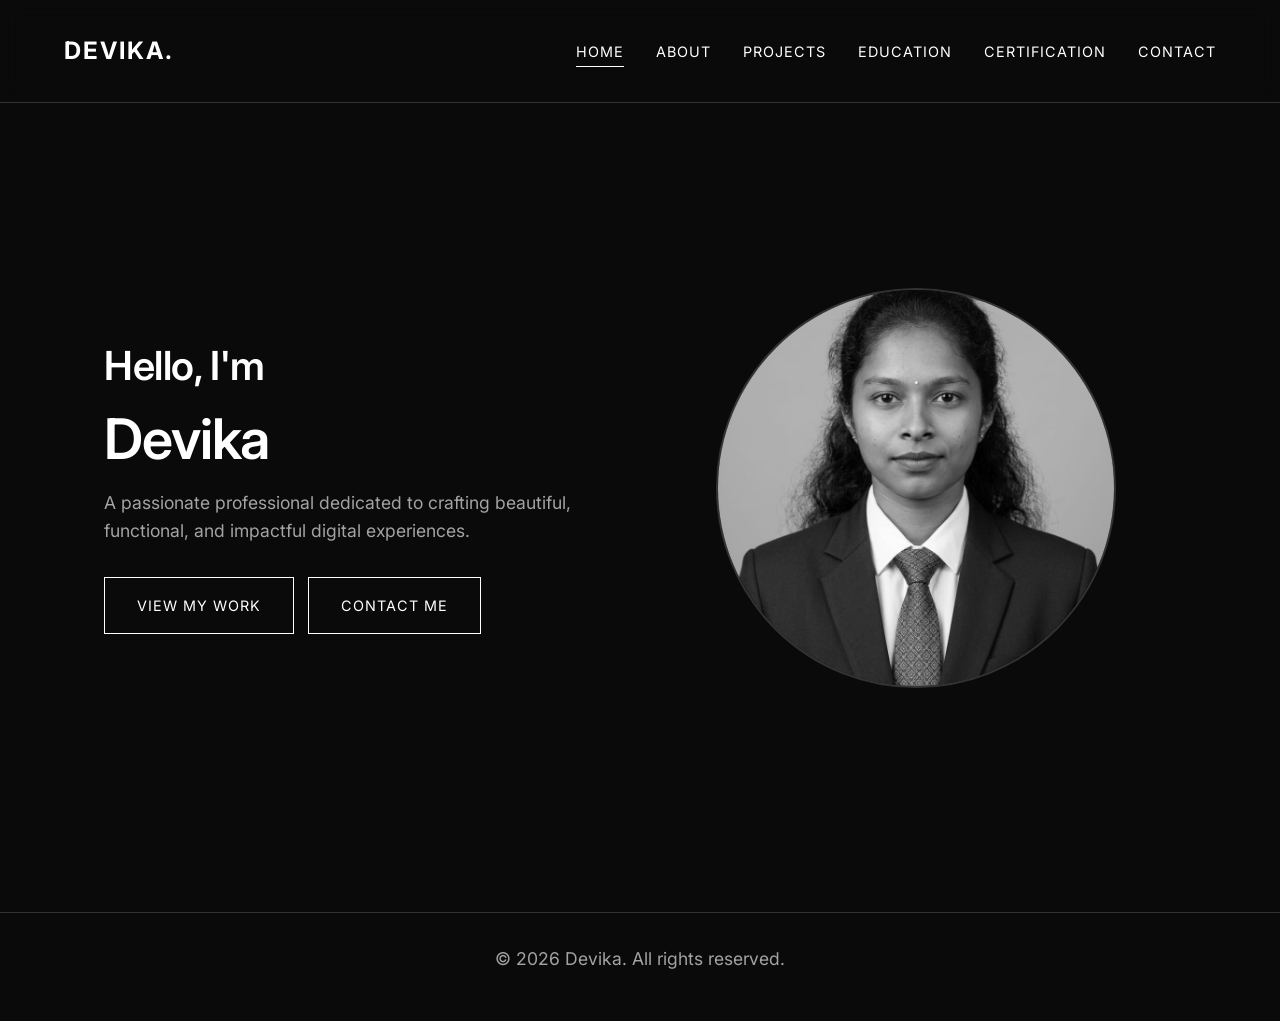
<file: index.html>
<!DOCTYPE html>
<html lang="en">
<head>
    <meta charset="UTF-8">
    <meta name="viewport" content="width=device-width, initial-scale=1.0">
    <title>Devika | Portfolio</title>
    <link href="https://fonts.googleapis.com/css2?family=Inter:wght@300;400;600;700&display=swap" rel="stylesheet">
    <link rel="stylesheet" href="styles/global.css">
    <style>
        .hero {
            display: flex;
            align-items: center;
            justify-content: space-between;
            min-height: 80vh;
            gap: 2rem;
        }
        .hero-content {
            flex: 1;
        }
        .hero-image {
            flex: 1;
            display: flex;
            justify-content: center;
        }
        .hero-image img {
            max-width: 100%;
            border-radius: 50%;
            width: 400px;
            height: 400px;
            object-fit: cover;
            border: 2px solid var(--border-color);
            filter: grayscale(100%);
            transition: filter 0.5s ease;
        }
        .hero-image img:hover {
            filter: grayscale(0%);
        }
        @media (max-width: 768px) {
            .hero {
                flex-direction: column-reverse;
                text-align: center;
                margin-top: 2rem;
            }
            .hero-image img {
                width: 250px;
                height: 250px;
            }
        }
    </style>
</head>
<body>

    <nav>
        <div class="logo">Devika.</div>
        <div class="nav-links">
            <a href="index.html">Home</a>
            <a href="about.html">About</a>
            <a href="projects.html">Projects</a>
            <a href="education.html">Education</a>
            <a href="certification.html">Certification</a>
            <a href="contact.html">Contact</a>
        </div>
        <div class="hamburger">
            <div></div>
            <div></div>
            <div></div>
        </div>
    </nav>

    <main>
        <section class="hero animate-on-scroll">
            <div class="hero-content">
                <h2>Hello, I'm</h2>
                <h1>Devika</h1>
                <p>A passionate professional dedicated to crafting beautiful, functional, and impactful digital experiences.</p>
                <a href="projects.html" class="btn">View My Work</a>
                <a href="contact.html" class="btn" style="margin-left: 10px;">Contact Me</a>
            </div>
            <div class="hero-image">
                <img src="DEVIKA.jpeg" alt="Devika">
            </div>
        </section>
    </main>

    <footer>
        <p>&copy; 2026 Devika. All rights reserved.</p>
    </footer>

    <script src="scripts/main.js"></script>
</body>
</html>
</file>
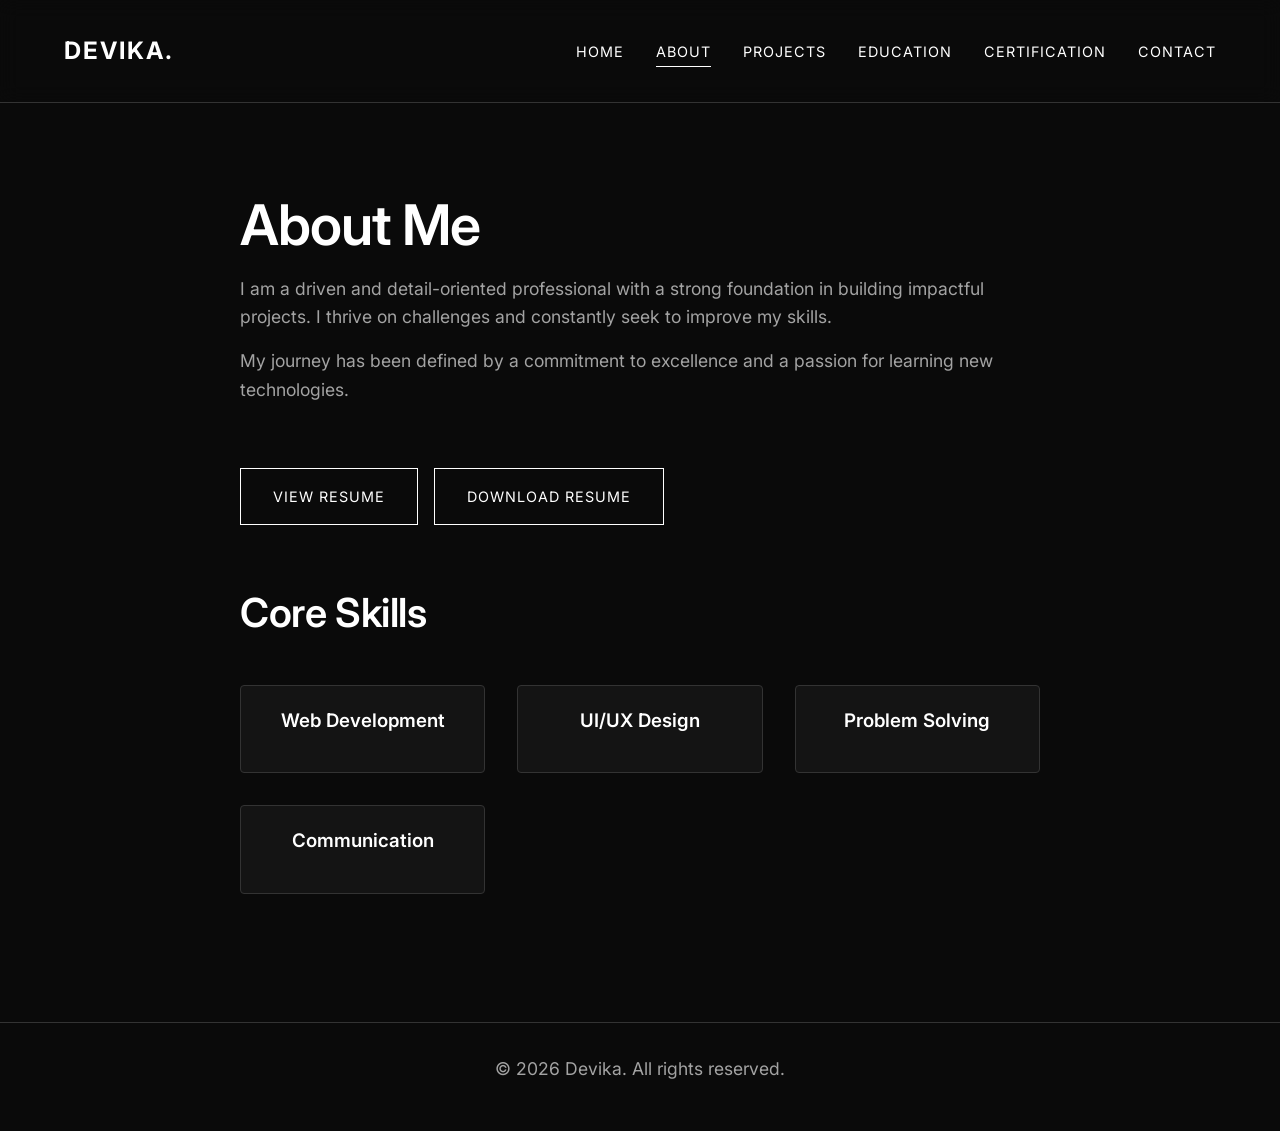
<file: about.html>
<!DOCTYPE html>
<html lang="en">
<head>
    <meta charset="UTF-8">
    <meta name="viewport" content="width=device-width, initial-scale=1.0">
    <title>About | Devika</title>
    <link href="https://fonts.googleapis.com/css2?family=Inter:wght@300;400;600;700&display=swap" rel="stylesheet">
    <link rel="stylesheet" href="styles/global.css">
    <style>
        .about-section {
            max-width: 800px;
            margin: 0 auto;
        }
        .skills-grid {
            display: grid;
            grid-template-columns: repeat(auto-fit, minmax(200px, 1fr));
            gap: 2rem;
            margin-top: 3rem;
        }
        .skill-item {
            background: var(--bg-secondary);
            padding: 1.5rem;
            border: 1px solid var(--border-color);
            text-align: center;
            border-radius: 4px;
        }
        .resume-actions {
            margin-top: 3rem;
            display: flex;
            gap: 1rem;
            flex-wrap: wrap;
        }
    </style>
</head>
<body>

    <nav>
        <div class="logo">Devika.</div>
        <div class="nav-links">
            <a href="index.html">Home</a>
            <a href="about.html">About</a>
            <a href="projects.html">Projects</a>
            <a href="education.html">Education</a>
            <a href="certification.html">Certification</a>
            <a href="contact.html">Contact</a>
        </div>
        <div class="hamburger">
            <div></div>
            <div></div>
            <div></div>
        </div>
    </nav>

    <main>
        <section class="about-section animate-on-scroll">
            <h1>About Me</h1>
            <p>I am a driven and detail-oriented professional with a strong foundation in building impactful projects. I thrive on challenges and constantly seek to improve my skills.</p>
            <p>My journey has been defined by a commitment to excellence and a passion for learning new technologies.</p>
            
            <div class="resume-actions animate-on-scroll">
                <a href="Devika_B_Resume.pdf" target="_blank" class="btn">View Resume</a>
                <a href="Devika_B_Resume.pdf" download class="btn">Download Resume</a>
            </div>

            <h2 style="margin-top: 4rem;">Core Skills</h2>
            <div class="skills-grid animate-on-scroll">
                <div class="skill-item">
                    <h3>Web Development</h3>
                </div>
                <div class="skill-item">
                    <h3>UI/UX Design</h3>
                </div>
                <div class="skill-item">
                    <h3>Problem Solving</h3>
                </div>
                <div class="skill-item">
                    <h3>Communication</h3>
                </div>
            </div>
        </section>
    </main>

    <footer>
        <p>&copy; 2026 Devika. All rights reserved.</p>
    </footer>

    <script src="scripts/main.js"></script>
</body>
</html>
</file>
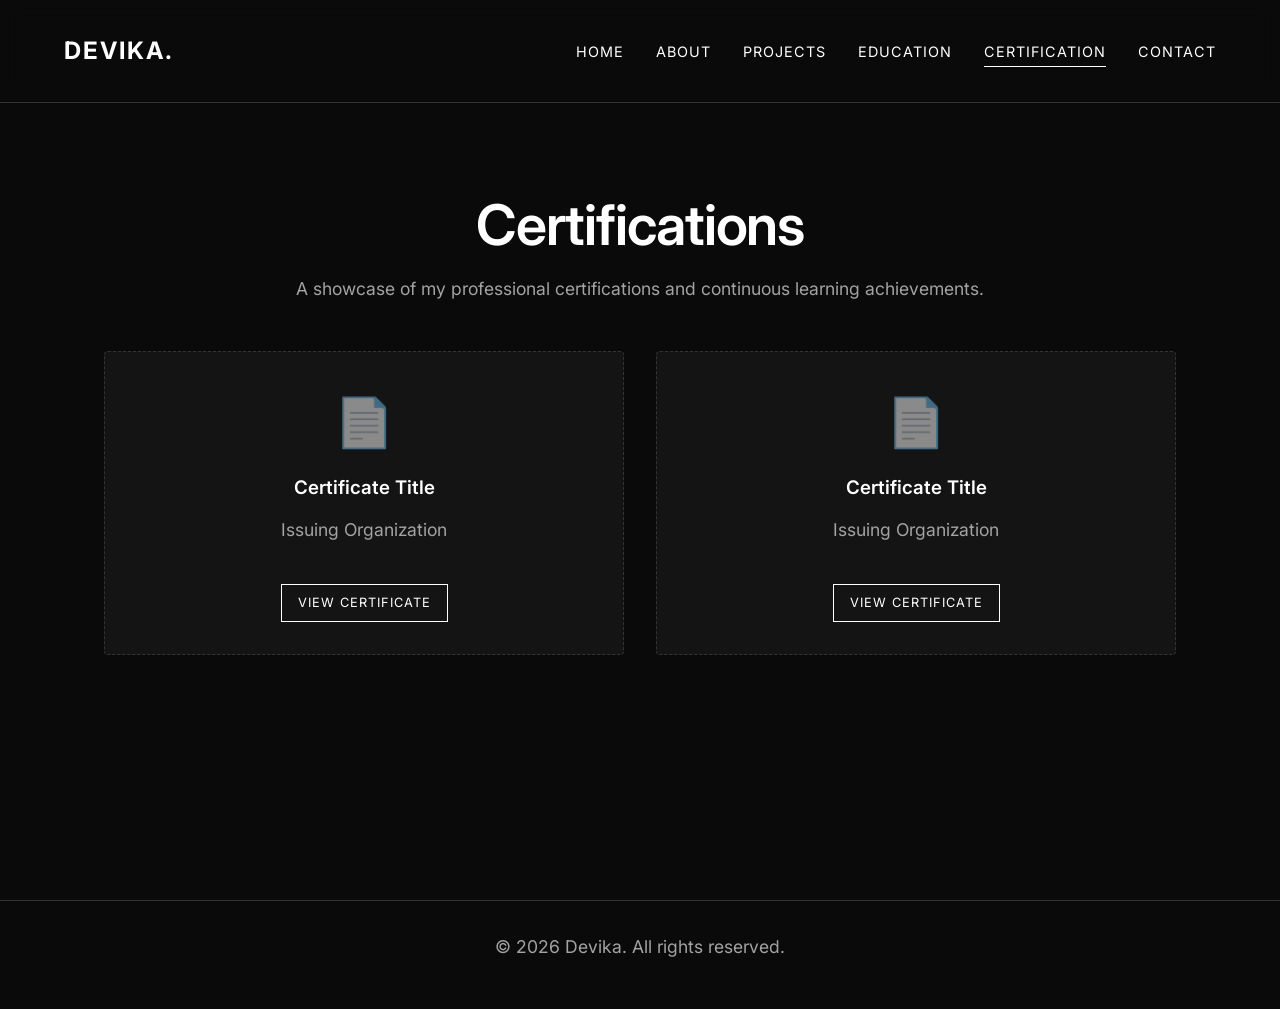
<file: certification.html>
<!DOCTYPE html>
<html lang="en">
<head>
    <meta charset="UTF-8">
    <meta name="viewport" content="width=device-width, initial-scale=1.0">
    <title>Certification | Devika</title>
    <link href="https://fonts.googleapis.com/css2?family=Inter:wght@300;400;600;700&display=swap" rel="stylesheet">
    <link rel="stylesheet" href="styles/global.css">
    <style>
        .cert-grid {
            display: grid;
            grid-template-columns: repeat(auto-fit, minmax(300px, 1fr));
            gap: 2rem;
            margin-top: 3rem;
        }
        .cert-card {
            background: var(--bg-secondary);
            border: 1px dashed var(--border-color);
            padding: 2rem;
            text-align: center;
            border-radius: 4px;
            transition: all 0.3s ease;
        }
        .cert-card:hover {
            border-style: solid;
            border-color: var(--accent-color);
        }
        .cert-icon {
            font-size: 3rem;
            margin-bottom: 1rem;
            opacity: 0.5;
        }
    </style>
</head>
<body>

    <nav>
        <div class="logo">Devika.</div>
        <div class="nav-links">
            <a href="index.html">Home</a>
            <a href="about.html">About</a>
            <a href="projects.html">Projects</a>
            <a href="education.html">Education</a>
            <a href="certification.html">Certification</a>
            <a href="contact.html">Contact</a>
        </div>
        <div class="hamburger">
            <div></div>
            <div></div>
            <div></div>
        </div>
    </nav>

    <main>
        <section class="animate-on-scroll">
            <h1 style="text-align: center;">Certifications</h1>
            <p style="text-align: center;">A showcase of my professional certifications and continuous learning achievements.</p>
            
            <div class="cert-grid">
                <!-- Placeholder 1 -->
                <div class="cert-card animate-on-scroll">
                    <div class="cert-icon">📄</div>
                    <h3>Certificate Title</h3>
                    <p>Issuing Organization</p>
                    <a href="#" class="btn" style="padding: 0.5rem 1rem; font-size: 0.8rem; margin-top: 1.5rem;">View Certificate</a>
                </div>
                <!-- Placeholder 2 -->
                <div class="cert-card animate-on-scroll">
                    <div class="cert-icon">📄</div>
                    <h3>Certificate Title</h3>
                    <p>Issuing Organization</p>
                    <a href="#" class="btn" style="padding: 0.5rem 1rem; font-size: 0.8rem; margin-top: 1.5rem;">View Certificate</a>
                </div>
            </div>
        </section>
    </main>

    <footer>
        <p>&copy; 2026 Devika. All rights reserved.</p>
    </footer>

    <script src="scripts/main.js"></script>
</body>
</html>
</file>
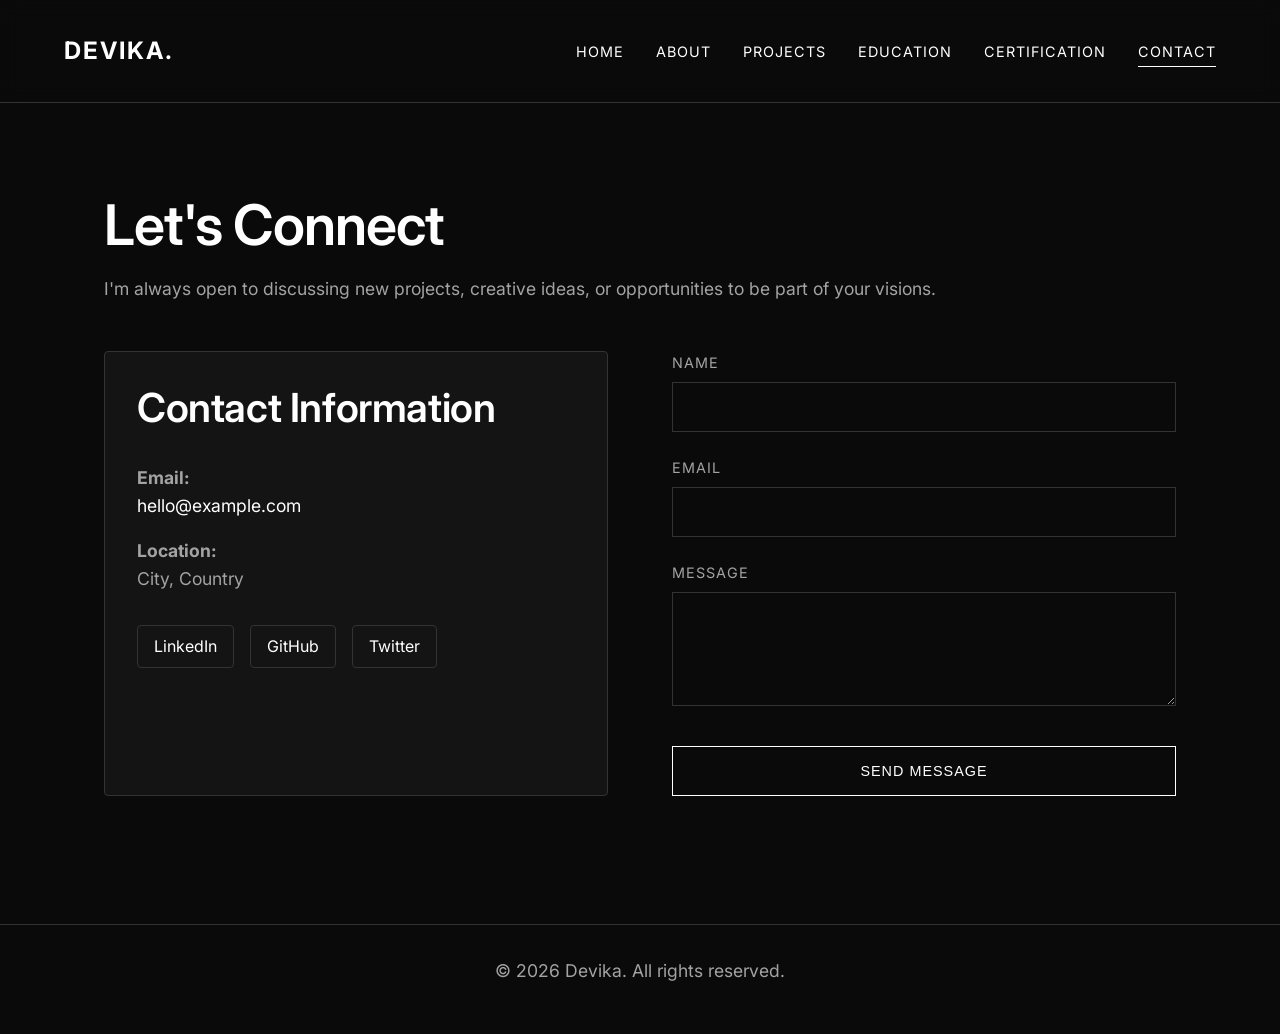
<file: contact.html>
<!DOCTYPE html>
<html lang="en">
<head>
    <meta charset="UTF-8">
    <meta name="viewport" content="width=device-width, initial-scale=1.0">
    <title>Contact | Devika</title>
    <link href="https://fonts.googleapis.com/css2?family=Inter:wght@300;400;600;700&display=swap" rel="stylesheet">
    <link rel="stylesheet" href="styles/global.css">
    <style>
        .contact-container {
            display: grid;
            grid-template-columns: 1fr 1fr;
            gap: 4rem;
            margin-top: 3rem;
        }
        .contact-info {
            background: var(--bg-secondary);
            padding: 2rem;
            border: 1px solid var(--border-color);
            border-radius: 4px;
        }
        .contact-form {
            display: flex;
            flex-direction: column;
            gap: 1.5rem;
        }
        .form-group {
            display: flex;
            flex-direction: column;
            gap: 0.5rem;
        }
        .form-group label {
            font-size: 0.9rem;
            text-transform: uppercase;
            letter-spacing: 1px;
            color: var(--text-secondary);
        }
        .form-group input, .form-group textarea {
            padding: 1rem;
            background: var(--bg-color);
            border: 1px solid var(--border-color);
            color: var(--text-primary);
            font-family: inherit;
            transition: border-color 0.3s ease;
        }
        .form-group input:focus, .form-group textarea:focus {
            outline: none;
            border-color: var(--accent-color);
        }
        .social-links {
            display: flex;
            gap: 1rem;
            margin-top: 2rem;
        }
        .social-links a {
            padding: 0.5rem 1rem;
            border: 1px solid var(--border-color);
            border-radius: 4px;
        }
        .social-links a:hover {
            border-color: var(--accent-color);
            background: var(--accent-color);
            color: var(--bg-color);
        }
        @media (max-width: 768px) {
            .contact-container {
                grid-template-columns: 1fr;
            }
        }
    </style>
</head>
<body>

    <nav>
        <div class="logo">Devika.</div>
        <div class="nav-links">
            <a href="index.html">Home</a>
            <a href="about.html">About</a>
            <a href="projects.html">Projects</a>
            <a href="education.html">Education</a>
            <a href="certification.html">Certification</a>
            <a href="contact.html">Contact</a>
        </div>
        <div class="hamburger">
            <div></div>
            <div></div>
            <div></div>
        </div>
    </nav>

    <main>
        <section class="animate-on-scroll">
            <h1>Let's Connect</h1>
            <p>I'm always open to discussing new projects, creative ideas, or opportunities to be part of your visions.</p>
            
            <div class="contact-container">
                <div class="contact-info animate-on-scroll">
                    <h2>Contact Information</h2>
                    <p style="margin-top: 2rem;"><strong>Email:</strong><br><a href="mailto:hello@example.com">hello@example.com</a></p>
                    <p><strong>Location:</strong><br>City, Country</p>
                    
                    <div class="social-links">
                        <a href="#">LinkedIn</a>
                        <a href="#">GitHub</a>
                        <a href="#">Twitter</a>
                    </div>
                </div>
                
                <form class="contact-form animate-on-scroll" action="mailto:hello@example.com" method="POST" enctype="text/plain">
                    <div class="form-group">
                        <label for="name">Name</label>
                        <input type="text" id="name" name="name" required>
                    </div>
                    <div class="form-group">
                        <label for="email">Email</label>
                        <input type="email" id="email" name="email" required>
                    </div>
                    <div class="form-group">
                        <label for="message">Message</label>
                        <textarea id="message" name="message" rows="5" required></textarea>
                    </div>
                    <button type="submit" class="btn">Send Message</button>
                </form>
            </div>
        </section>
    </main>

    <footer>
        <p>&copy; 2026 Devika. All rights reserved.</p>
    </footer>

    <script src="scripts/main.js"></script>
</body>
</html>
</file>
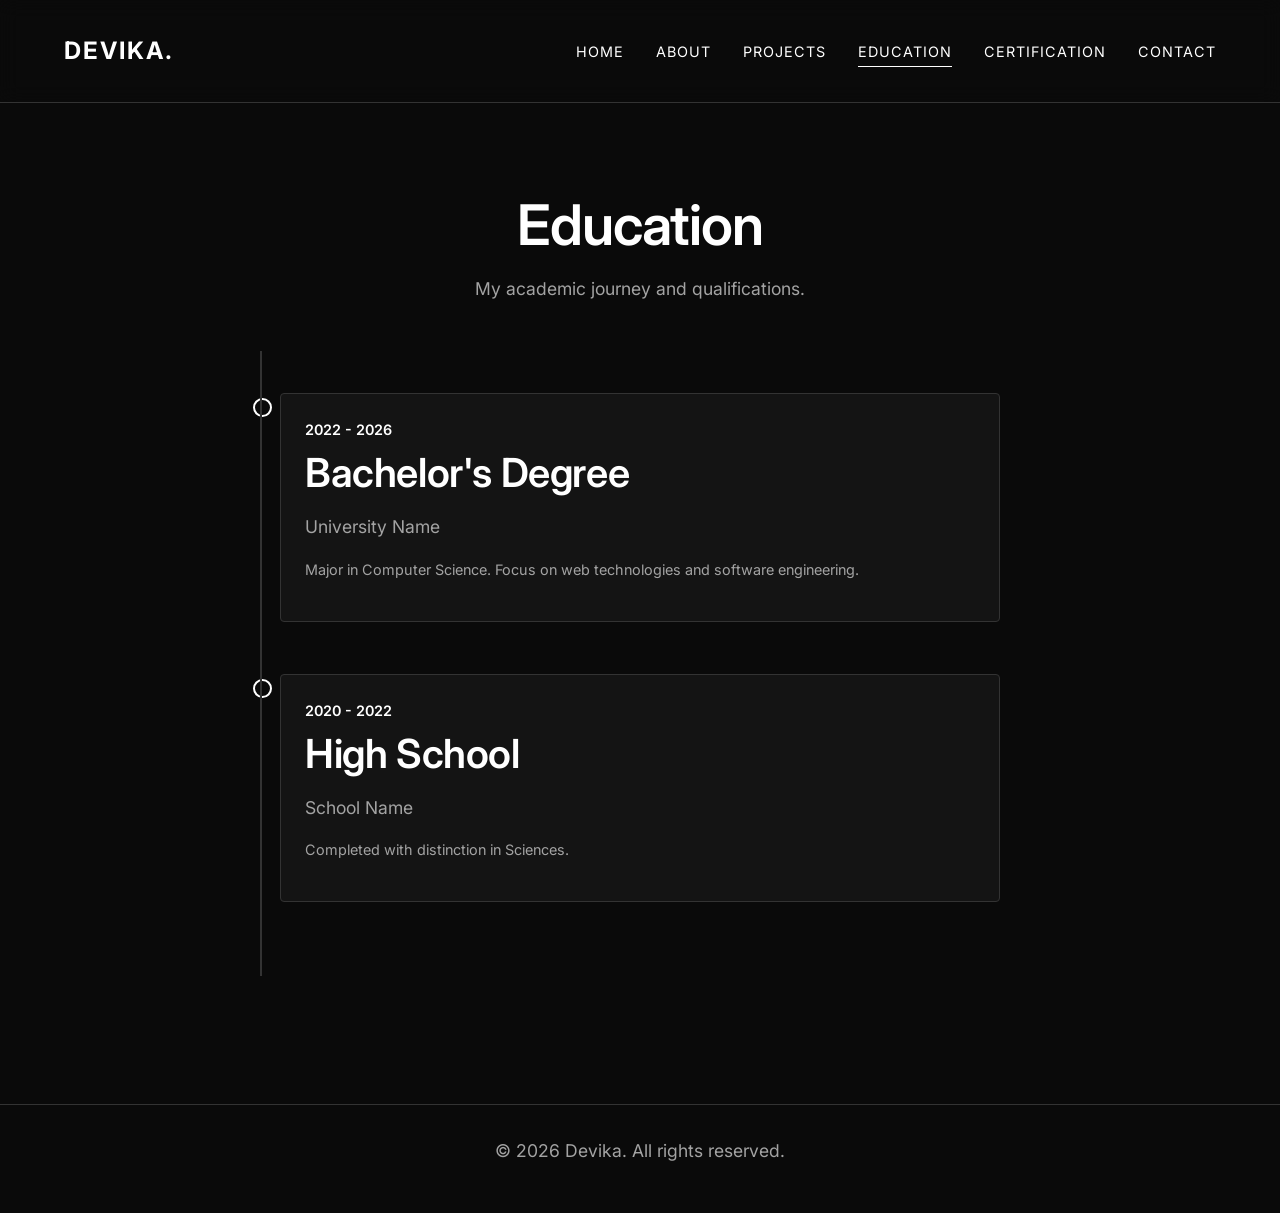
<file: education.html>
<!DOCTYPE html>
<html lang="en">
<head>
    <meta charset="UTF-8">
    <meta name="viewport" content="width=device-width, initial-scale=1.0">
    <title>Education | Devika</title>
    <link href="https://fonts.googleapis.com/css2?family=Inter:wght@300;400;600;700&display=swap" rel="stylesheet">
    <link rel="stylesheet" href="styles/global.css">
    <style>
        .timeline {
            position: relative;
            max-width: 800px;
            margin: 3rem auto 0;
            padding: 2rem 0;
        }
        .timeline::after {
            content: '';
            position: absolute;
            width: 2px;
            background: var(--border-color);
            top: 0;
            bottom: 0;
            left: 20px;
        }
        .timeline-item {
            padding: 10px 40px;
            position: relative;
            background-color: inherit;
            width: 100%;
            margin-bottom: 2rem;
        }
        .timeline-item::after {
            content: '';
            position: absolute;
            width: 15px;
            height: 15px;
            right: auto;
            background-color: var(--bg-color);
            border: 2px solid var(--accent-color);
            top: 15px;
            border-radius: 50%;
            z-index: 1;
            left: 13px;
        }
        .timeline-content {
            padding: 1.5rem;
            background: var(--bg-secondary);
            border: 1px solid var(--border-color);
            border-radius: 4px;
        }
        .timeline-date {
            color: var(--accent-color);
            font-weight: 600;
            font-size: 0.9rem;
            margin-bottom: 0.5rem;
        }
    </style>
</head>
<body>

    <nav>
        <div class="logo">Devika.</div>
        <div class="nav-links">
            <a href="index.html">Home</a>
            <a href="about.html">About</a>
            <a href="projects.html">Projects</a>
            <a href="education.html">Education</a>
            <a href="certification.html">Certification</a>
            <a href="contact.html">Contact</a>
        </div>
        <div class="hamburger">
            <div></div>
            <div></div>
            <div></div>
        </div>
    </nav>

    <main>
        <section class="animate-on-scroll">
            <h1 style="text-align: center;">Education</h1>
            <p style="text-align: center;">My academic journey and qualifications.</p>
            
            <div class="timeline">
                <div class="timeline-item animate-on-scroll">
                    <div class="timeline-content">
                        <div class="timeline-date">2022 - 2026</div>
                        <h2>Bachelor's Degree</h2>
                        <p>University Name</p>
                        <p style="font-size: 0.9rem; margin-top: 0.5rem;">Major in Computer Science. Focus on web technologies and software engineering.</p>
                    </div>
                </div>
                
                <div class="timeline-item animate-on-scroll">
                    <div class="timeline-content">
                        <div class="timeline-date">2020 - 2022</div>
                        <h2>High School</h2>
                        <p>School Name</p>
                        <p style="font-size: 0.9rem; margin-top: 0.5rem;">Completed with distinction in Sciences.</p>
                    </div>
                </div>
            </div>
        </section>
    </main>

    <footer>
        <p>&copy; 2026 Devika. All rights reserved.</p>
    </footer>

    <script src="scripts/main.js"></script>
</body>
</html>
</file>
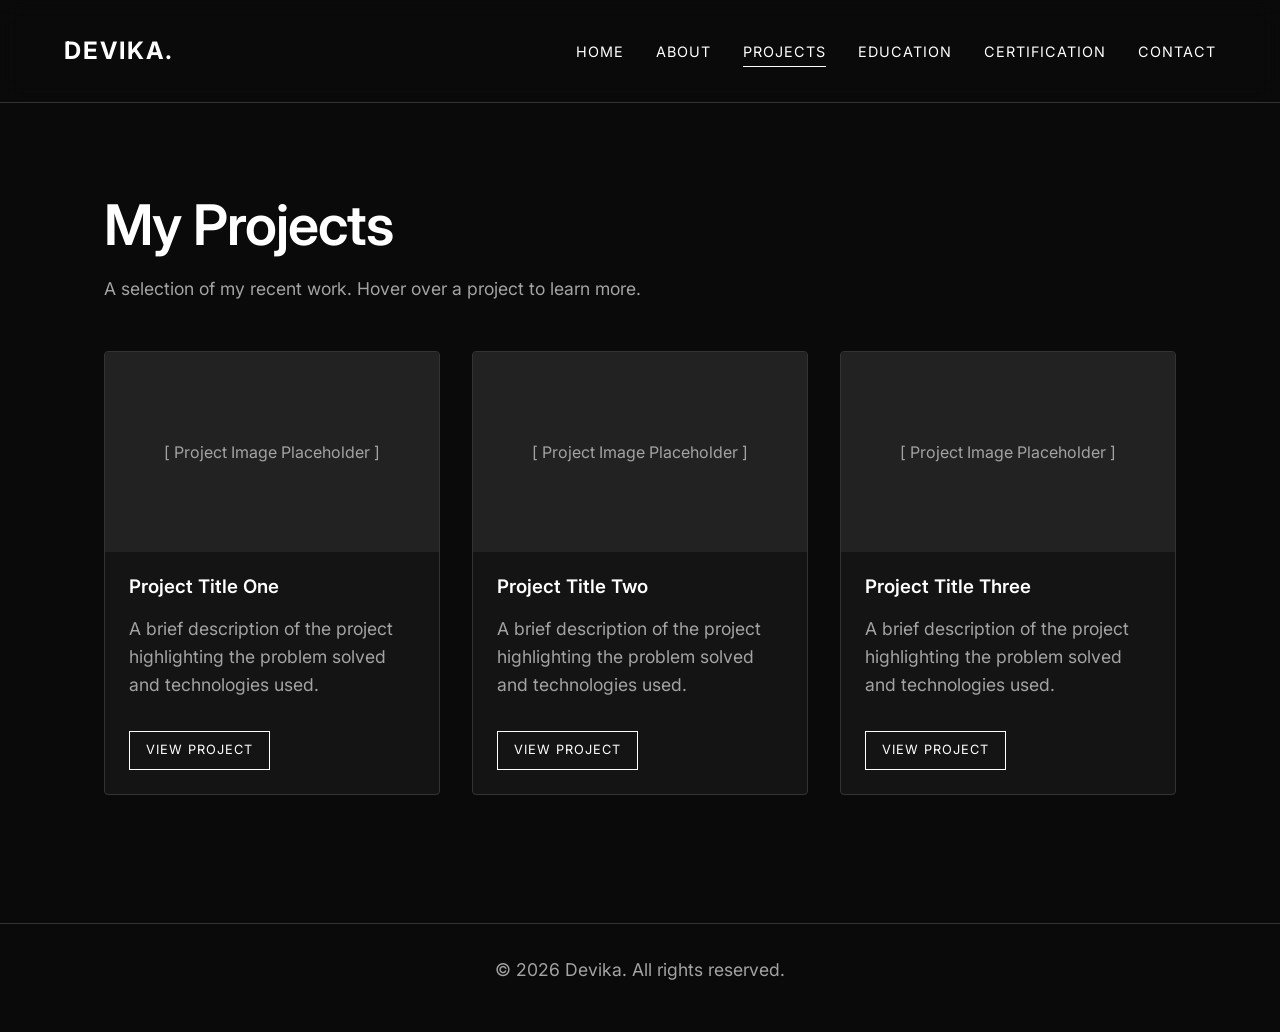
<file: projects.html>
<!DOCTYPE html>
<html lang="en">
<head>
    <meta charset="UTF-8">
    <meta name="viewport" content="width=device-width, initial-scale=1.0">
    <title>Projects | Devika</title>
    <link href="https://fonts.googleapis.com/css2?family=Inter:wght@300;400;600;700&display=swap" rel="stylesheet">
    <link rel="stylesheet" href="styles/global.css">
    <style>
        .projects-grid {
            display: grid;
            grid-template-columns: repeat(auto-fit, minmax(300px, 1fr));
            gap: 2rem;
            margin-top: 3rem;
        }
        .project-card {
            background: var(--bg-secondary);
            border: 1px solid var(--border-color);
            border-radius: 4px;
            overflow: hidden;
            transition: transform 0.3s ease;
        }
        .project-card:hover {
            transform: translateY(-5px);
            border-color: var(--accent-color);
        }
        .project-img {
            width: 100%;
            height: 200px;
            background: #222;
            display: flex;
            align-items: center;
            justify-content: center;
            color: var(--text-secondary);
        }
        .project-info {
            padding: 1.5rem;
        }
    </style>
</head>
<body>

    <nav>
        <div class="logo">Devika.</div>
        <div class="nav-links">
            <a href="index.html">Home</a>
            <a href="about.html">About</a>
            <a href="projects.html">Projects</a>
            <a href="education.html">Education</a>
            <a href="certification.html">Certification</a>
            <a href="contact.html">Contact</a>
        </div>
        <div class="hamburger">
            <div></div>
            <div></div>
            <div></div>
        </div>
    </nav>

    <main>
        <section class="animate-on-scroll">
            <h1>My Projects</h1>
            <p>A selection of my recent work. Hover over a project to learn more.</p>
            
            <div class="projects-grid">
                <!-- Project 1 -->
                <div class="project-card animate-on-scroll">
                    <div class="project-img">[ Project Image Placeholder ]</div>
                    <div class="project-info">
                        <h3>Project Title One</h3>
                        <p>A brief description of the project highlighting the problem solved and technologies used.</p>
                        <a href="#" class="btn" style="padding: 0.5rem 1rem; font-size: 0.8rem;">View Project</a>
                    </div>
                </div>
                <!-- Project 2 -->
                <div class="project-card animate-on-scroll">
                    <div class="project-img">[ Project Image Placeholder ]</div>
                    <div class="project-info">
                        <h3>Project Title Two</h3>
                        <p>A brief description of the project highlighting the problem solved and technologies used.</p>
                        <a href="#" class="btn" style="padding: 0.5rem 1rem; font-size: 0.8rem;">View Project</a>
                    </div>
                </div>
                <!-- Project 3 -->
                <div class="project-card animate-on-scroll">
                    <div class="project-img">[ Project Image Placeholder ]</div>
                    <div class="project-info">
                        <h3>Project Title Three</h3>
                        <p>A brief description of the project highlighting the problem solved and technologies used.</p>
                        <a href="#" class="btn" style="padding: 0.5rem 1rem; font-size: 0.8rem;">View Project</a>
                    </div>
                </div>
            </div>
        </section>
    </main>

    <footer>
        <p>&copy; 2026 Devika. All rights reserved.</p>
    </footer>

    <script src="scripts/main.js"></script>
</body>
</html>
</file>
<file: styles/global.css>
:root {
  --bg-color: #0a0a0a;
  --text-primary: #ffffff;
  --text-secondary: #a3a3a3;
  --border-color: #333333;
  --accent-color: #ffffff;
  --bg-secondary: #141414;
}

* {
  margin: 0;
  padding: 0;
  box-sizing: border-box;
}

body {
  background-color: var(--bg-color);
  color: var(--text-primary);
  font-family: 'Inter', sans-serif;
  line-height: 1.6;
  overflow-x: hidden;
}

a {
  color: var(--text-primary);
  text-decoration: none;
  transition: opacity 0.3s ease;
}

a:hover {
  opacity: 0.7;
}

/* Typography */
h1, h2, h3, h4, h5, h6 {
  font-weight: 600;
  line-height: 1.2;
  margin-bottom: 1rem;
}

h1 { font-size: 3.5rem; letter-spacing: -0.02em; }
h2 { font-size: 2.5rem; letter-spacing: -0.01em; }
p { color: var(--text-secondary); margin-bottom: 1rem; font-size: 1.1rem; }

/* Navigation */
nav {
  display: flex;
  justify-content: space-between;
  align-items: center;
  padding: 2rem 5%;
  position: fixed;
  top: 0;
  width: 100%;
  background: rgba(10, 10, 10, 0.8);
  backdrop-filter: blur(10px);
  z-index: 1000;
  border-bottom: 1px solid var(--border-color);
}

.logo {
  font-size: 1.5rem;
  font-weight: 700;
  letter-spacing: 2px;
  text-transform: uppercase;
}

.nav-links {
  display: flex;
  gap: 2rem;
}

.nav-links a {
  font-size: 0.9rem;
  text-transform: uppercase;
  letter-spacing: 1px;
  position: relative;
}

.nav-links a::after {
  content: '';
  position: absolute;
  width: 0;
  height: 1px;
  bottom: -4px;
  left: 0;
  background-color: var(--accent-color);
  transition: width 0.3s ease;
}

.nav-links a:hover::after,
.nav-links a.active::after {
  width: 100%;
}

.hamburger {
  display: none;
  cursor: pointer;
  flex-direction: column;
  gap: 5px;
}

.hamburger div {
  width: 25px;
  height: 2px;
  background-color: var(--text-primary);
  transition: all 0.3s ease;
}

/* Layout */
main {
  min-height: 100vh;
  padding: 8rem 5% 4rem;
  max-width: 1200px;
  margin: 0 auto;
}

section {
  padding: 4rem 0;
}

/* Buttons */
.btn {
  display: inline-block;
  padding: 1rem 2rem;
  border: 1px solid var(--accent-color);
  background: transparent;
  color: var(--accent-color);
  text-transform: uppercase;
  letter-spacing: 1px;
  font-size: 0.9rem;
  cursor: pointer;
  transition: all 0.3s ease;
  margin-top: 1rem;
}

.btn:hover {
  background: var(--accent-color);
  color: var(--bg-color);
}

/* Footer */
footer {
  text-align: center;
  padding: 2rem 5%;
  border-top: 1px solid var(--border-color);
  color: var(--text-secondary);
  font-size: 0.9rem;
}

/* Animations */
.animate-on-scroll {
  opacity: 0;
  transform: translateY(30px);
  transition: opacity 0.8s ease, transform 0.8s ease;
}

.animate-on-scroll.is-visible {
  opacity: 1;
  transform: translateY(0);
}

/* Mobile */
@media (max-width: 768px) {
  h1 { font-size: 2.5rem; }
  h2 { font-size: 2rem; }
  
  .hamburger {
    display: flex;
    z-index: 1001;
  }

  .nav-links {
    position: fixed;
    top: 0;
    right: -100%;
    height: 100vh;
    width: 70%;
    background: var(--bg-secondary);
    flex-direction: column;
    justify-content: center;
    align-items: center;
    transition: right 0.4s ease;
    border-left: 1px solid var(--border-color);
  }

  .nav-links.nav-active {
    right: 0;
  }
}
</file>
